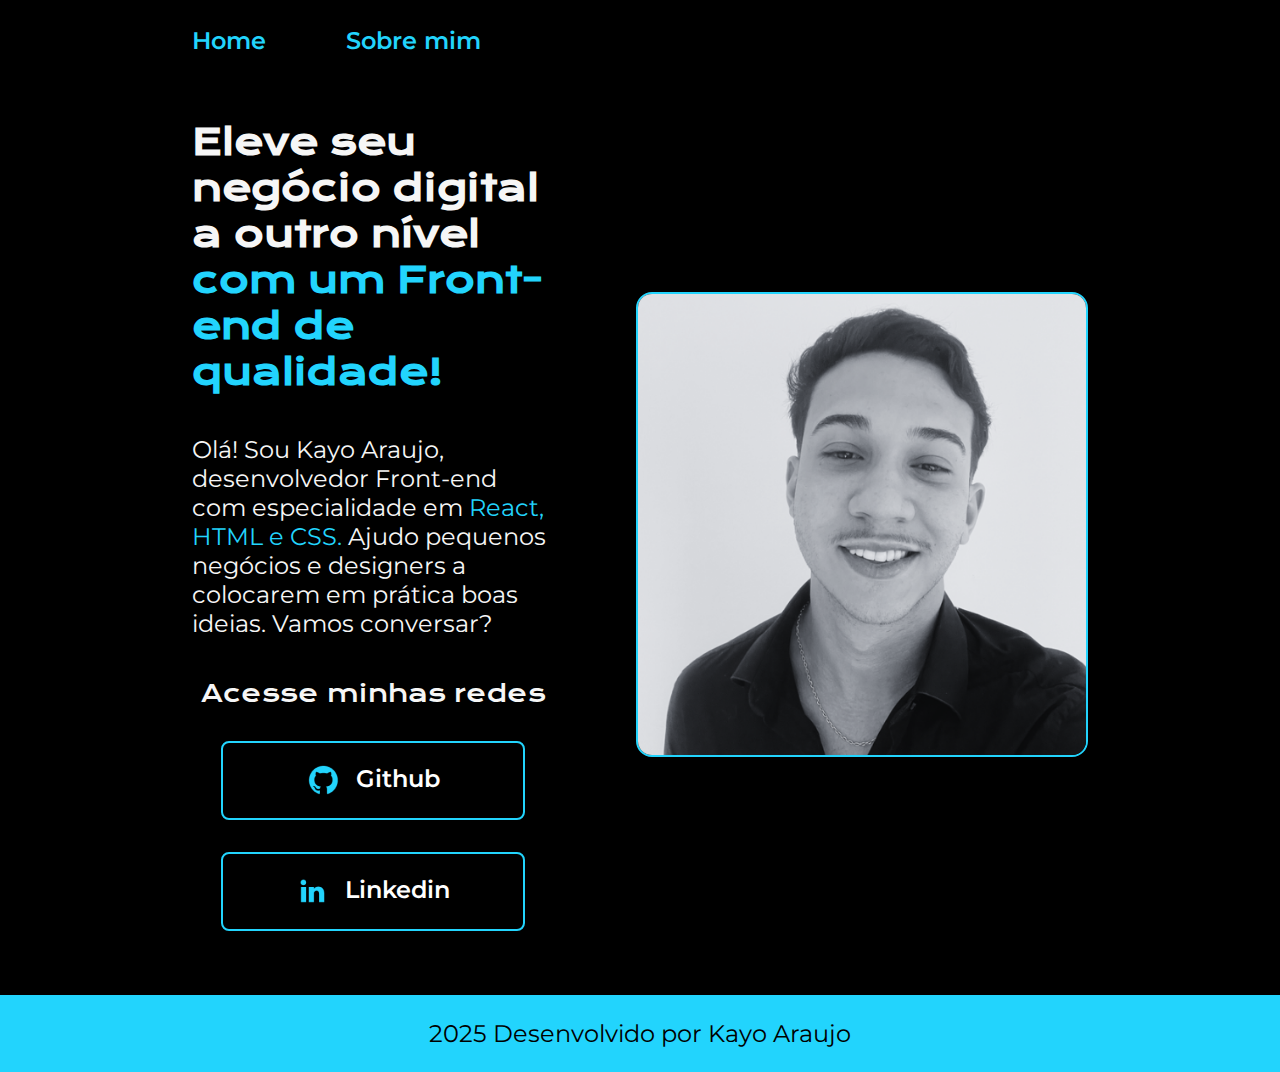
<file: index.html>
<!DOCTYPE html>
<html lang="pt-br">
  <head>
    <meta charset="UTF-8" />
    <meta http-equiv="X-UA-Compatible" content="IE=edge" />
    <meta name="viewport" content="width=device-width, initial-scale=1.0" />
    <title>Portfolio</title>
    <link rel="stylesheet" href="./styles/styles.css" />
  </head>
  <body>
    <header class="cabecalho">
      <nav class="cabecalho__menu">
        <a class="cabecalho__menu__link" href="index.html">Home</a>
        <a class="cabecalho__menu__link" href="about.html">Sobre mim</a>
      </nav>
    </header>
    <main class="apresentacao">
      <section class="apresentacao__conteudo">
        <h1 class="apresentacao__conteudo__titulo">
          Eleve seu negócio digital a outro nível
          <strong class="titulo-destaque">com um Front-end de qualidade!</strong>
        </h1>

        <p class="apresentacao__conteudo__texto">
          Olá! Sou Kayo Araujo, desenvolvedor Front-end com especialidade em
          <span class="span-destaque">React, HTML e CSS.</span>
          Ajudo pequenos negócios e designers a colocarem em prática boas ideias. Vamos conversar?
        </p>
        <div class="apresentacao__links">
          <h2 class="apresentacao__links__subtitulo">Acesse minhas redes</h2>
          <a class="apresentacao__links__link" href="https://github.com/KayoDiego">
            <img src="./assets/github.png" />
            Github
          </a>
          <a class="apresentacao__links__link" href="https://linkedin.com/in/kayo-araujo">
            <img src="./assets/linkedin.png" />
            Linkedin
          </a>
        </div>
      </section>
      <img class="estilo__imagem" src="./assets/image.png" alt="Kayo Araujo" />
    </main>
    <footer class="rodape">
      <p>2025 Desenvolvido por Kayo Araujo</p>
    </footer>
  </body>
</html>
</file>
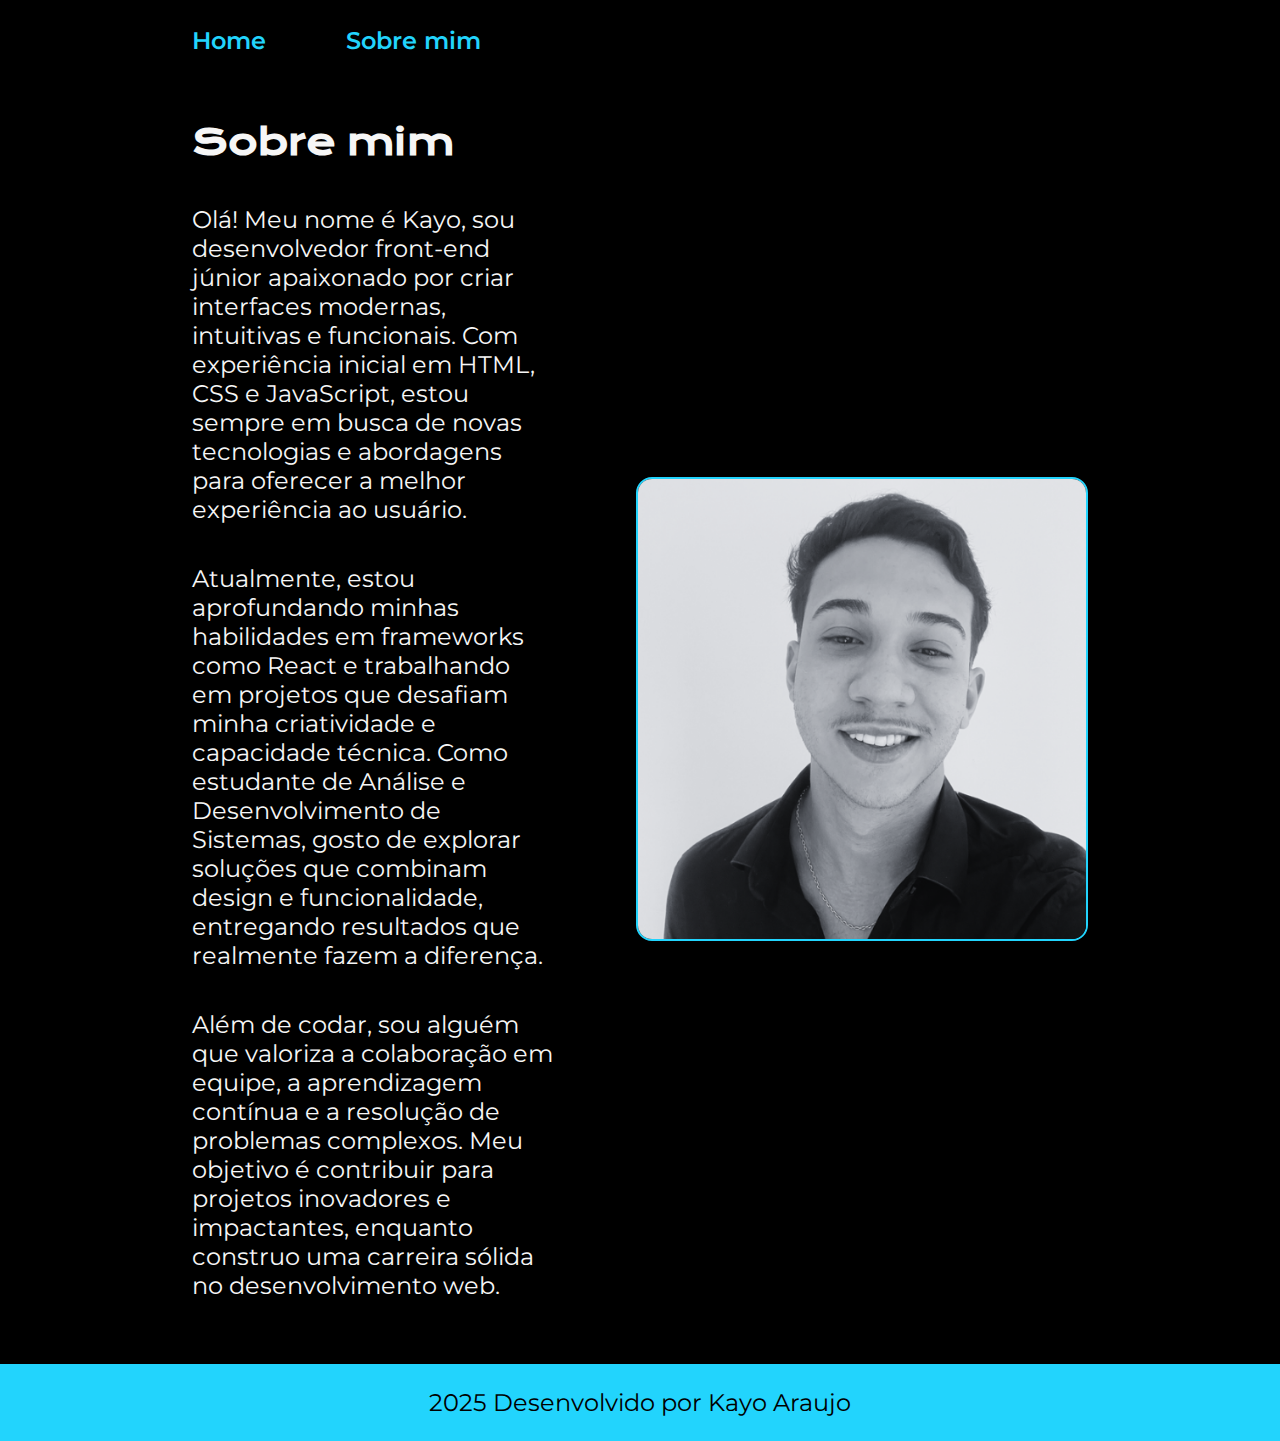
<file: about.html>
<!DOCTYPE html>
<html lang="pt-br">
<head>
    <meta charset="UTF-8">
    <meta name="viewport" content="width=device-width, initial-scale=1.0">
    <title>Sobre mim</title>
    <link rel="stylesheet" href="./styles/styles.css">
</head>
<body>
    <header class="cabecalho">
        <nav class="cabecalho__menu">
            <a class="cabecalho__menu__link" href="index.html">Home</a>
            <a class="cabecalho__menu__link" href="about.html" >Sobre mim</a>
        </nav>
    </header>
    <main class="apresentacao">
        <section class="apresentacao__conteudo">
            <h1 class="apresentacao__conteudo__titulo">Sobre mim</h1>
            <p class="apresentacao__conteudo__texto">Olá! Meu nome é Kayo, sou desenvolvedor front-end júnior apaixonado por criar interfaces modernas, intuitivas e funcionais. Com experiência inicial em HTML, CSS e JavaScript, estou sempre em busca de novas tecnologias e abordagens para oferecer a melhor experiência ao usuário.</p>
            <p class="apresentacao__conteudo__texto">Atualmente, estou aprofundando minhas habilidades em frameworks como React e trabalhando em projetos que desafiam minha criatividade e capacidade técnica. Como estudante de Análise e Desenvolvimento de Sistemas, gosto de explorar soluções que combinam design e funcionalidade, entregando resultados que realmente fazem a diferença.</p>
            <p class="apresentacao__conteudo__texto">Além de codar, sou alguém que valoriza a colaboração em equipe, a aprendizagem contínua e a resolução de problemas complexos. Meu objetivo é contribuir para projetos inovadores e impactantes, enquanto construo uma carreira sólida no desenvolvimento web.</p>
        </section>
        <img class="estilo__imagem" src="./assets/image.png" alt="Kayo Araujo">
    </main>
    <footer class="rodape">
        <p>2025 Desenvolvido por Kayo Araujo</p>
    </footer>
</body>
</html>
</file>
<file: styles/styles.css>
@import url("https://fonts.googleapis.com/css2?family=Krona+One&family=Montserrat:ital,wght@0,100..900;1,100..900&display=swap");
:root {
  --cor-principal: #000000;
  --cor-secundaria: #f6f6f6;
  --cor-terciaria: #22d4fd;
  --cor-hover: #272727;
}

* {
  margin: 0;
  padding: 0;
}

body {
  box-sizing: border-box;
  background-color: var(--cor-principal);
  color: var(--cor-secundaria);
}

.titulo-destaque {
  color: var(--cor-terciaria);
}

h1 {
  font-weight: bold;
}

.span-destaque {
  color: var(--cor-terciaria);
}

.span-destaque:hover {
  border: 1px solid var(--cor-terciaria);
}

.cabecalho {
  padding: 2% 0% 0% 15%;
}

.cabecalho__menu {
  display: flex;
  gap: 80px;
}

.cabecalho__menu__link {
  font-family: "Montserrat", serif;
  font-size: 1.5rem;
  font-weight: 600;
  color: var(--cor-terciaria);
  text-decoration: none;
}

.cabecalho__menu__link:hover {
  border: 1px solid var(--cor-terciaria);
}

.apresentacao {
  padding: 5% 15%;
  display: flex;
  align-items: center;
  justify-content: space-between;
  gap: 82px;
}

.apresentacao__conteudo {
  width: 50%;
  display: flex;
  flex-direction: column;
  gap: 40px;
}

.apresentacao__conteudo__titulo {
  font-size: 2.25rem;
  font-family: "Krona One", sans-serif;
}

.apresentacao__conteudo__texto {
  font-size: 1.5rem;
  font-family: "Montserrat", serif;
}

.apresentacao__links {
  display: flex;
  flex-direction: column;
  justify-content: space-between;
  align-items: center;
  gap: 32px;
}

.apresentacao__links__subtitulo {
  font-family: "Krona One", sans-serif;
  font-weight: 400;
  font-size: 1.5rem;
}

.apresentacao__links__link {
  display: flex;
  justify-content: center;
  gap: 16px;
  border: 2px solid var(--cor-terciaria);
  border-radius: 8px;
  width: 100%;
  max-width: 300px;
  text-align: center;
  font-size: 1.5rem;
  font-weight: 600;
  padding: 21.5px 0;
  text-decoration: none;
  color: white;
  font-family: "Montserrat", serif;
}

.apresentacao__links__link:hover {
  background-color: var(--cor-hover);
}

.estilo__imagem {
  color: var(--cor-terciaria);
  border: 1px solid var(--cor-terciaria);
  border-radius: 16px;
  border-width: 2px;
  width: 50%;
}

.rodape {
  padding: 24px;
  color: var(--cor-principal);
  background-color: var(--cor-terciaria);
  text-align: center;
  font-family: "Montserrat", sans-serif;
  font-size: 1.5rem;
  font-weight: 400;
}

@media (max-width: 1200px) {
  .apresentacao {
    flex-direction: column-reverse;
    padding: 5%;
  }
  .estilo__imagem {
    flex-direction: column-reverse;
  }
  .cabecalho {
    padding: 10%;
  }
  .cabecalho__menu {
    justify-content: center;
  }

  .apresentacao__conteudo {
    width: auto;
  }
}
</file>
